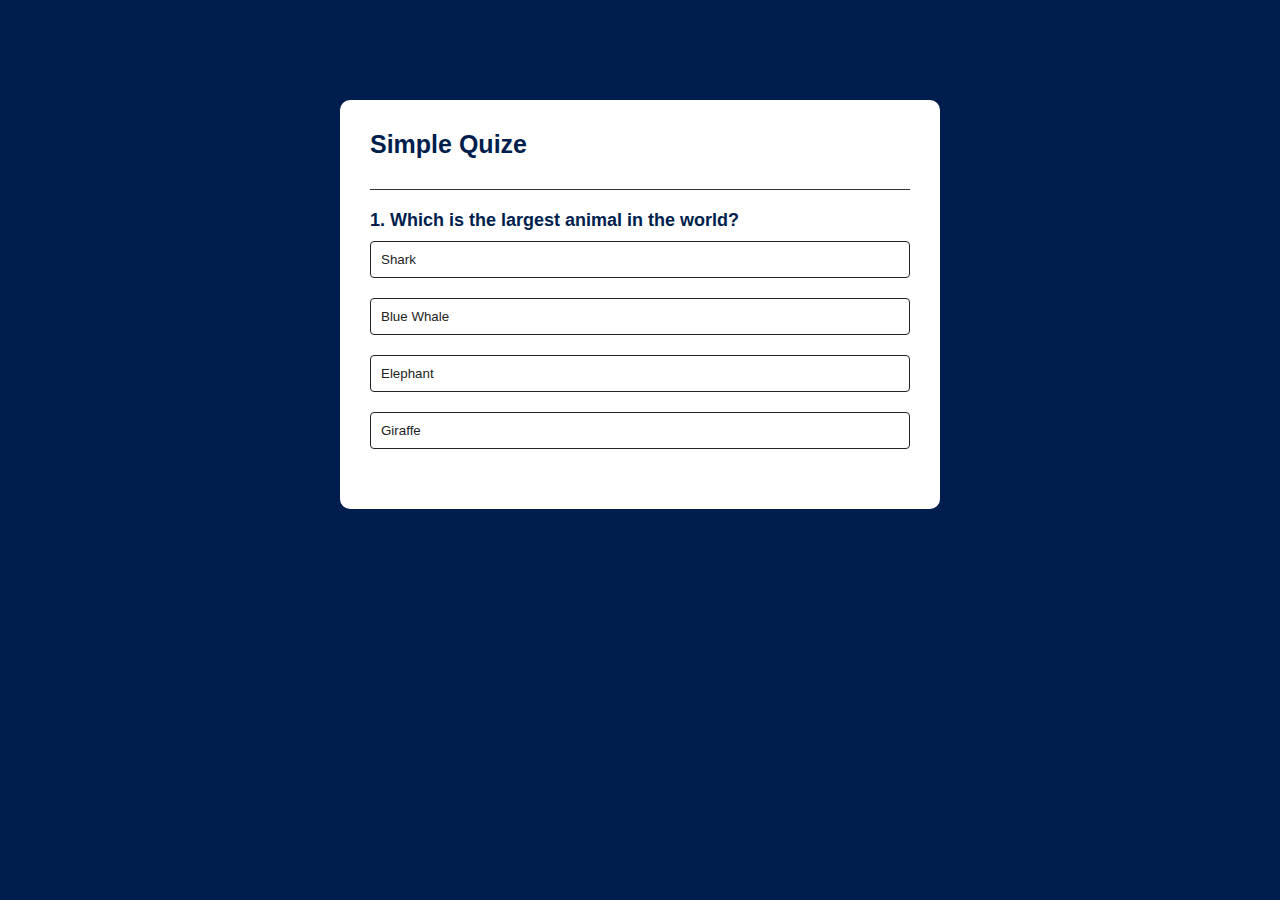
<file: Quize App/index.html>
<!DOCTYPE html>
<html lang="en">
<head>
    <meta charset="UTF-8">
    <meta name="viewport" content="width=device-width, initial-scale=1.0">
    <title>Quize App</title>
    <link rel="stylesheet" href="style.css">
</head>
<body>
    <div class="app">
        <h1>Simple Quize</h1>
        <div class="quize">
            <h2 id="question">Question goes here</h2>
            <div id="answer-buttons">
                <div class="btn">Answer 1</div>
                <div class="btn">Answer 2</div>
                <div class="btn">Answer 3</div>
                <div class="btn">Answer 4</div>
            </div>
            <button id="next-btn">Next</button>
        </div>
    </div>
    <script src="App.js"></script>
</body>
</html>
</file>
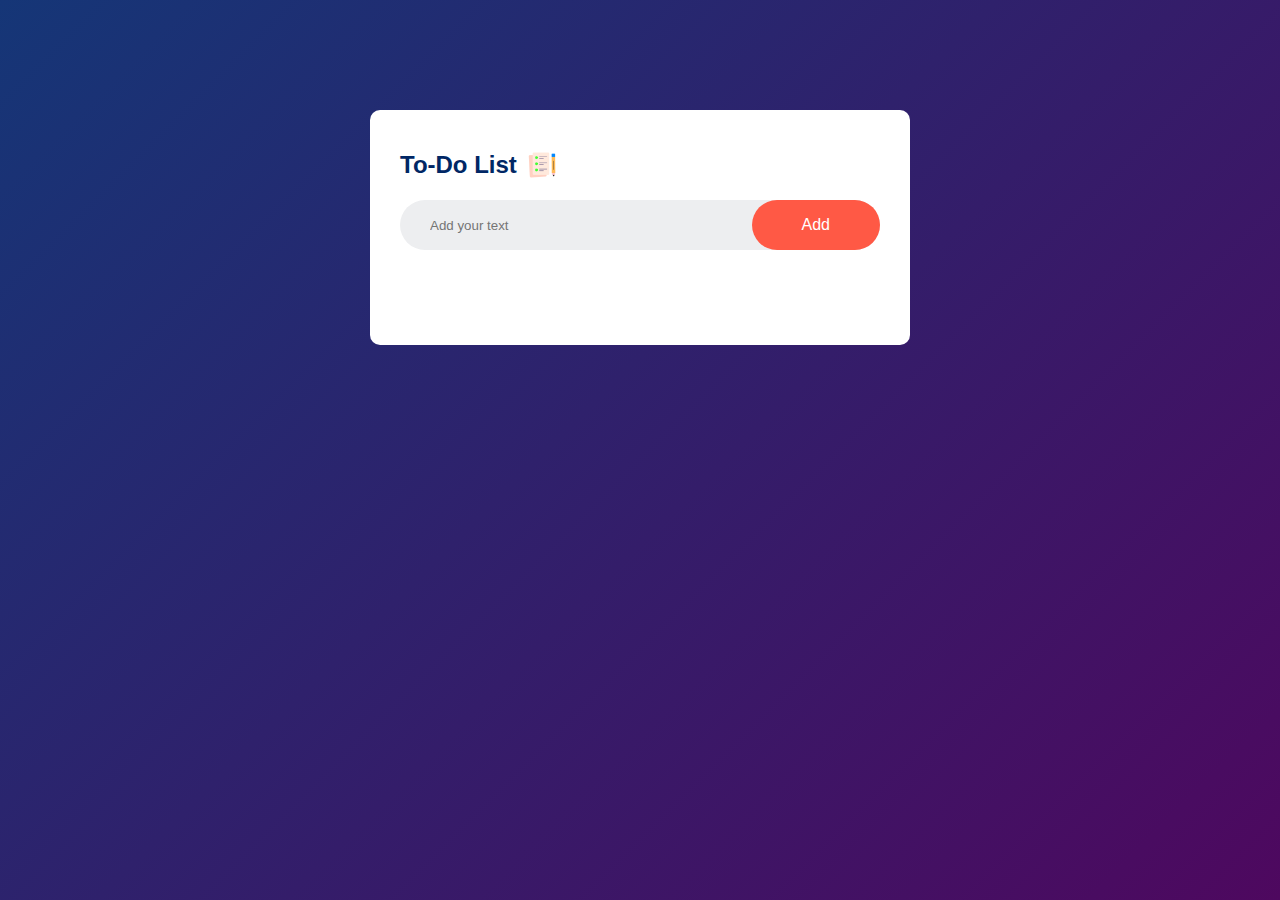
<file: To-Do List App/index.html>
<!DOCTYPE html>
<html lang="en">
<head>
    <meta charset="UTF-8">
    <meta name="viewport" content="width=device-width, initial-scale=1.0">
    <title>To-Do List</title>
    <link rel="stylesheet" href="style.css">
</head>
<body>
    <div class="container">
        <div class="todo-app">
            <h2>To-Do List <img src="images/icon.png"></h2>
            <div class="row">
                <input type="text" id="input-box" placeholder="Add your text">
                <button onclick="addTask()">Add</button>
            </div>
            <ul id="list-container">
                <!-- <li class="checked">Task 1</li>
                <li>Task 2</li>
                <li>Task 3</li> -->
            </ul>
        </div>
    </div>
    <script src="App.js"></script>
</body>
</html>
</file>
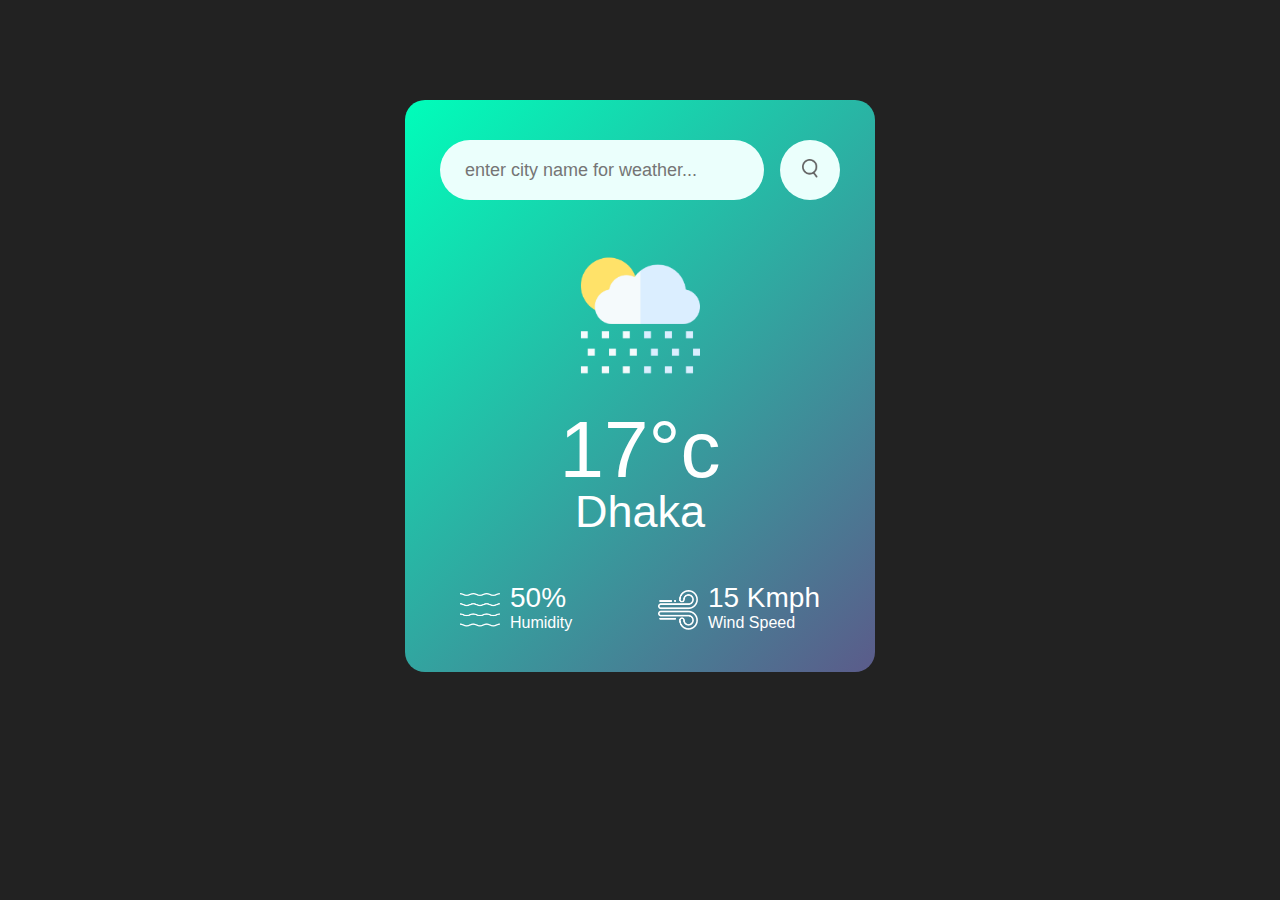
<file: Weather App/index.html>
<!DOCTYPE html>
<html lang="en">
<head>
    <meta charset="UTF-8">
    <meta name="viewport" content="width=device-width, initial-scale=1.0">
    <title>Weather App</title>
    <link rel="stylesheet" href="styleSheet.css">
    <script defer src="App.js"></script>
</head>
<body>
    <div class="card">
        <div class="search">
            <input type="text" placeholder="enter city name for weather..." spellcheck="false">
            <button><img src="images/search.png"></button>
        </div>
        <div class="error">
            <p>Invalid city name</p>
        </div>
        <div class="weather">
            <img src="images/rain.png" class="weather-icon">
            <h1 class="temp">17°c</h1>
            <h2 class="city">Dhaka</h2>
            <div class="details">
                <div class="col">
                    <img src="images/humidity.png">
                    <div>
                        <p class="humidity">50%</p>
                        <p>Humidity</p>
                    </div>
                </div>
                <div class="col">
                    <img src="images/wind.png">
                    <div>
                        <p class="wind">15 Kmph</p>
                        <p>Wind Speed</p>
                    </div>
                </div>
            </div>
        </div>
    </div>
    <!-- <script>
        const apiKey = "38c2095204318a709e31c8bfff560935";
        const apiUrl = "https://api.openweathermap.org/data/2.5/weather?&units=metric&q=";

        const searchBox = document.querySelector(".search input");
        const searchBtn = document.querySelector(".search button");
        const weatherIcon = document.querySelector(".weather-icon");

        async function checkWeather(city) {
            const response = await fetch(apiUrl + city + `&appid=${apiKey}`);
            
            if(response.status == 404) {
                document.querySelector(".error").style.display = "block";
                document.querySelector(".weather").style.display = "none";
            }
            else {
                var data = await response.json();
    
                console.log(data);
    
                document.querySelector(".city").innerHTML = data.name;
                document.querySelector(".temp").innerHTML = Math.round(data.main.temp) + "°c";
                document.querySelector(".humidity").innerHTML = data.main.humidity + "%";
                document.querySelector(".wind").innerHTML = data.wind.speed + " Kmph";
                
                if(data.weather[0] == "Clouds") {
                    weatherIcon.src = "images/clouds.png";
                }
                else if(data.weather[0] == "Clear") {
                    weatherIcon.src = "images/clear.png";
                }
                else if(data.weather[0] == "Drizzle") {
                    weatherIcon.src = "images/drizzle.png";
                }
                else if(data.weather[0] == "Mist") {
                    weatherIcon.src = "images/mist.png";
                }

                document.querySelector(".weather").style.display = "block";
                document.querySelector(".error").style.display = "none";
            }
        }

        searchBtn.addEventListener("click", ()=> {
            checkWeather(searchBox.value);
        })
    </script> -->
</body>
</html>
</file>
<file: Quize App/style.css>
* {
    margin: 0;
    padding: 0;
    font-family: 'Poppins', sans-serif;
    box-sizing: border-box;
}
body {
    background: #001e4d;
}
.app {
     background: #fff;
     width: 90%;
     max-width: 600px;
     margin: 100px auto 0;
     border-radius: 10px;
     padding: 30px;
}
.app h1 {
    font-size: 25px;
    color: #001e4d;
    font-weight: 600;
    border-bottom: 1px solid #333;
    padding-bottom: 30px;
}
.quize {
    padding: 20px 0;
}
.quize h2 {
    font-size: 18px;
    color: #001e4d;
    font-weight: 600;
}
.btn {
    background: #fff;
    color: #222;
    font-weight: 500;
    width: 100%;
    border: 1px solid #222;
    padding: 10px;
    margin: 10px 0;
    text-align: left;
    border-radius: 4px;
    cursor: pointer;
    transition: all 0.3s;
}
.btn:hover:not([disabled]) {
    background: #222;
    color: #fff;
}
.btn:disabled {
    cursor: no-drop;
}
#next-btn {
    background: #001e4d;
    color: #fff;
    font-weight: 500;
    width: 150px;
    border: 0;
    padding: 10px;
    margin: 20px auto 0;
    border-radius: 4px;
    cursor: pointer;
    display: none;
}
.correct {
    background: #9aeabc;
}
.incorrect {
    background: #ff9393;
}
</file>
<file: To-Do List App/style.css>
* {
    margin: 0;
    padding: 0;
    font-family: 'Poppins', sans-serif;
    box-sizing: border-box;
}
.container {
    width: 100%;
    min-height: 100vh;
    background: linear-gradient(135deg, #153677, #4e085f);
    padding: 10px;
}
.todo-app {
    width: 100%;
    max-width: 540px;
    background: #fff;
    margin: 100px auto 20px;
    padding: 40px 30px 70px;
    border-radius: 10px;
}
.todo-app h2 {
    color: #002765;
    display: flex;
    align-items: center;
    margin-bottom: 20px;
}
.todo-app h2 img {
    width: 30px;
    margin-left: 10px;
}
.row {
    display: flex;
    align-items: center;
    justify-content: space-between;
    background: #edeef0;
    border-radius: 30px;
    padding-left: 20px;
    margin-bottom: 25px;
}
input {
    flex: 1;
    border: none;
    outline: none;
    background: transparent;
    padding: 10px;
    font-weight: 14px;
}
button {
    border: none;
    outline: none;
    padding: 16px 50px;
    background: #ff5945;
    color: #fff;
    font-size: 16px;
    cursor: pointer;
    border-radius: 40px;
}
ul li {
    list-style: none;
    font-size: 17px;
    padding: 12px 8px 12px 50px;
    user-select: none;
    cursor: pointer;
    position: relative;
}
ul li::before {
    content: '';
    position: absolute;
    height: 28px;
    width: 28px;
    border-radius: 50%;
    background-image: url(images/unchecked.png);
    background-size: cover;
    background-position: center;
    top: 12px;
    left: 8px;
}
ul li.checked {
    color: #555;
    text-decoration: line-through;
}
ul li.checked::before {
    background-image: url(images/checked.png);
}
ul li span {
    position: absolute;
    right: 0;
    top: 5px;
    width: 40px;
    height: 40px;
    font-size: 22px;
    color: #555;
    line-height: 40px;
    text-align: center;
    border-radius: 50%;
}
ul li span:hover {
    background: #edeef0;
}
</file>
<file: Weather App/styleSheet.css>
* {
  margin: 0;
  padding: 0;
  font-family: "Poppins", sans-serif;
  box-sizing: border-box;
}

body {
  background: #222;
}

.card {
  width: 90%;
  max-width: 470px;
  background: linear-gradient(135deg, #00feba, #5b5b8a);
  color: #fff;
  margin: 100px auto 0;
  border-radius: 20px;
  padding: 40px 35px;
  text-align: center;
}

.search {
  width: 100%;
  display: flex;
  align-items: center;
  justify-content: space-between;
}

.search input {
  border: 0;
  outline: 0;
  background: #ebfffc;
  color: #555;
  padding: 10px 25px;
  height: 60px;
  border-radius: 30px;
  flex: 1;
  margin-right: 16px;
  font-size: 18px;
}

.search button {
  border: 0;
  outline: 0;
  background: #ebfffc;
  border-radius: 50%;
  width: 60px;
  height: 60px;
  cursor: pointer;
}

.search button img {
  width: 16px;
}

.weather-icon {
  width: 170px;
  margin-top: 30px;
}

.weather h1 {
  font-size: 80px;
  font-weight: 500;
}

.weather h2 {
  font-size: 45px;
  font-weight: 400;
  margin-top: -10px;
}

.details {
  display: flex;
  align-items: center;
  justify-content: space-between;
  padding: 0 20px;
  margin-top: 50px;
}

.details .col {
  display: flex;
  align-items: center;
  text-align: left;
}

.details .col img {
  width: 40px;
  margin-right: 10px;
}

.details .humidity, .details .wind {
  font-size: 28px;
  margin-top: -6px;
}

.error {
  text-align: left;
  margin-left: 10px;
  font-size: 14px;
  margin-top: 10px;
  display: none;
} /*# sourceMappingURL=styleSheet.css.map */
</file>
